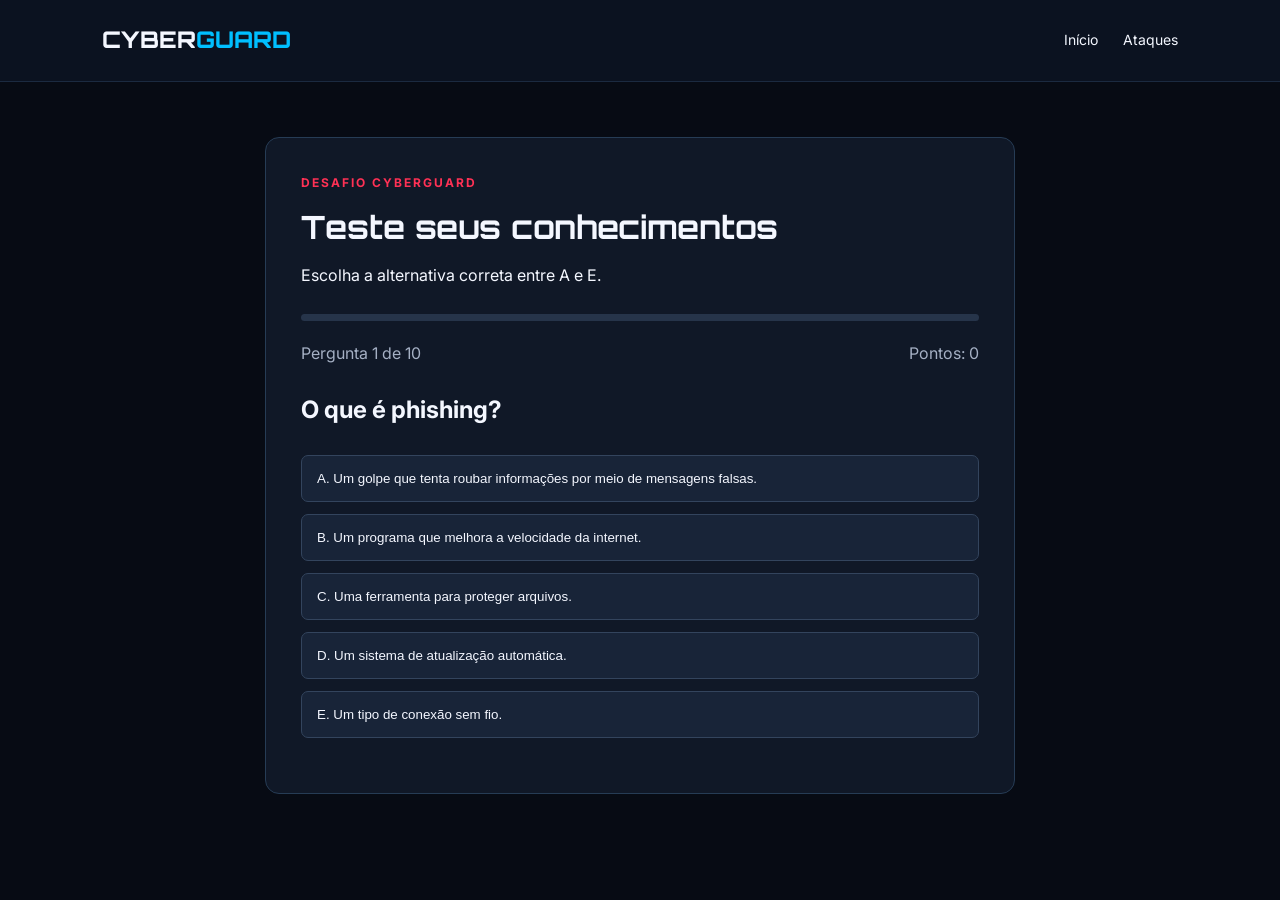
<file: quiz.html>
<!DOCTYPE html>
<html lang="pt-BR">
<head>
    <meta charset="UTF-8">
    <meta name="viewport" content="width=device-width, initial-scale=1.0">
    <title>Quiz | CyberGuard</title>
    <link rel="stylesheet" href="style.css">
</head>
<body>

<header>
    <div class="logo">CYBER<span>GUARD</span></div>
    <nav>
        <a href="index.html">Início</a>
        <a href="index.html#ataques">Ataques</a>
    </nav>
</header>

<main class="quiz-page">
    <div class="quiz-box">
        <p class="tag">DESAFIO CYBERGUARD</p>
        <h1>Teste seus conhecimentos</h1>
        <p>Escolha a alternativa correta entre A e E.</p>

        <div class="quiz-progress">
            <div id="progress-bar"></div>
        </div>

        <div class="quiz-info">
            <span id="question-number"></span>
            <span id="score">Pontos: 0</span>
        </div>

        <h2 id="question"></h2>

        <div id="answers" class="answers"></div>

        <p id="feedback"></p>

        <button id="next-button" class="btn" hidden>
            Próxima pergunta
        </button>

        <div id="result" hidden>
            <h2>Quiz concluído!</h2>
            <p id="final-score"></p>
            <p id="final-message"></p>
            <button id="restart-button" class="btn">
                Refazer quiz
            </button>
        </div>
    </div>
</main>

<script src="script.js"></script>
</body>
</html>
</file>
<file: style.css>
@import url('https://fonts.googleapis.com/css2?family=Orbitron:wght@500;700;800&family=Inter:wght@400;500;600;700&display=swap');

:root {
    --background: #070b14;
    --panel: #101827;
    --blue: #00bfff;
    --red: #ff3155;
    --white: #f4f7ff;
    --muted: #a5b0c4;
}

* {
    margin: 0;
    padding: 0;
    box-sizing: border-box;
}

html {
    scroll-behavior: smooth;
}

body {
    background: var(--background);
    color: var(--white);
    font-family: 'Inter', sans-serif;
    line-height: 1.6;
}

header {
    display: flex;
    justify-content: space-between;
    align-items: center;
    padding: 22px 8%;
    background: #0b1220;
    border-bottom: 1px solid #1b2a40;
    gap: 20px;
}

.logo {
    font-family: 'Orbitron', sans-serif;
    font-size: 23px;
    font-weight: 800;
}

.logo span, h1 span {
    color: var(--blue);
}

nav {
    display: flex;
    gap: 25px;
    flex-wrap: wrap;
}

nav a {
    color: var(--white);
    text-decoration: none;
    font-size: 14px;
}

nav a:hover {
    color: var(--blue);
}

.hero {
    display: grid;
    grid-template-columns: 1fr 1fr;
    align-items: center;
    gap: 40px;
    padding: 90px 8%;
    min-height: 550px;
}

.hero h1 {
    font-family: 'Orbitron', sans-serif;
    font-size: clamp(32px, 4vw, 53px);
    line-height: 1.25;
    margin: 15px 0;
}

.hero p, .intro {
    color: var(--muted);
}

.hero-image img, .ai-section img {
    width: 100%;
    border-radius: 14px;
    object-fit: cover;
}

.tag {
    color: var(--red);
    font-size: 12px;
    font-weight: 700;
    letter-spacing: 2px;
}

.btn {
    display: inline-block;
    background: var(--blue);
    color: #00101a;
    border: none;
    padding: 13px 22px;
    border-radius: 5px;
    font-weight: 700;
    text-decoration: none;
    cursor: pointer;
    margin-top: 20px;
    transition: .2s;
}

.btn:hover {
    background: #70ddff;
    transform: translateY(-2px);
}

.section {
    padding: 75px 8%;
}

.section h2, .ai-section h2 {
    font-family: 'Orbitron', sans-serif;
    font-size: clamp(25px, 3vw, 34px);
    margin: 10px 0;
}

.cards {
    display: grid;
    grid-template-columns: repeat(3, 1fr);
    gap: 25px;
    margin-top: 35px;
}

.card {
    background: var(--panel);
    border: 1px solid #24344b;
    border-radius: 12px;
    overflow: hidden;
    transition: .3s;
}

.card:hover {
    transform: translateY(-7px);
    border-color: var(--blue);
}

.card img {
    width: 100%;
    height: 190px;
    object-fit: cover;
}

.card-content {
    padding: 22px;
}

.card h3 {
    color: var(--blue);
    margin-bottom: 8px;
}

.card p, .ai-section p {
    color: var(--muted);
}

.ai-section {
    padding: 75px 8%;
    display: grid;
    grid-template-columns: 1fr 1fr;
    align-items: center;
    gap: 45px;
    background: #0b1423;
}

.ai-section img {
    max-height: 350px;
}

.protection-grid {
    display: grid;
    grid-template-columns: repeat(4, 1fr);
    gap: 20px;
    margin-top: 30px;
}

.protection-item {
    background: var(--panel);
    padding: 25px;
    border-radius: 10px;
    border: 1px solid #24344b;
}

.protection-item span {
    color: var(--red);
    font-family: 'Orbitron', sans-serif;
    font-size: 25px;
}

.protection-item h3 {
    margin: 10px 0;
}

.protection-item p {
    color: var(--muted);
    font-size: 14px;
}

.quiz-call {
    background: linear-gradient(120deg, #102d48, #101827);
    text-align: center;
    padding: 65px 20px;
}

.quiz-call h2 {
    font-family: 'Orbitron', sans-serif;
}

footer {
    text-align: center;
    padding: 25px;
    background: #050810;
    color: var(--muted);
    font-size: 13px;
}

/* QUIZ */

.quiz-page, .admin-page {
    padding: 55px 20px;
    min-height: 85vh;
}

.quiz-box, .admin-box {
    max-width: 750px;
    margin: auto;
    background: var(--panel);
    padding: 35px;
    border: 1px solid #263c55;
    border-radius: 14px;
}

.quiz-box h1, .admin-box h1 {
    font-family: 'Orbitron', sans-serif;
    margin: 10px 0;
}

.quiz-info {
    display: flex;
    justify-content: space-between;
    margin: 20px 0;
    color: var(--muted);
}

.quiz-progress {
    height: 7px;
    background: #26344a;
    border-radius: 10px;
    margin-top: 25px;
    overflow: hidden;
}

#progress-bar {
    height: 100%;
    width: 0;
    background: var(--blue);
    transition: .3s;
}

#question {
    margin: 25px 0;
}

.answers {
    display: grid;
    gap: 12px;
}

.answer {
    background: #182438;
    border: 1px solid #33445d;
    color: var(--white);
    padding: 15px;
    border-radius: 7px;
    text-align: left;
    cursor: pointer;
}

.answer:hover:not(:disabled) {
    border-color: var(--blue);
}

.answer.correct {
    border-color: #35d48a;
    background: #123b32;
}

.answer.wrong {
    border-color: var(--red);
    background: #421b2a;
}

.answer:disabled {
    cursor: default;
}

#feedback {
    margin-top: 20px;
    color: var(--muted);
}

[hidden] {
    display: none !important;
}

/* ADMIN */

.admin-box form {
    display: grid;
    gap: 12px;
    margin: 25px 0;
}

.admin-box input, .admin-box textarea, .admin-box select {
    width: 100%;
    padding: 12px;
    background: #080f1c;
    color: white;
    border: 1px solid #35455d;
    border-radius: 6px;
    font: inherit;
}

.admin-box textarea {
    min-height: 90px;
    resize: vertical;
}

.admin-box label {
    font-weight: 600;
}

.admin-question {
    background: #182438;
    padding: 18px;
    border-radius: 8px;
    margin-top: 15px;
}

.admin-question button {
    margin-right: 8px;
}

.delete-button {
    background: var(--red);
    color: white;
    border: none;
    padding: 9px 13px;
    border-radius: 5px;
    cursor: pointer;
    margin-top: 10px;
}

/* RESPONSIVIDADE */

@media (max-width: 800px) {
    header {
        flex-direction: column;
    }

    .hero, .ai-section {
        grid-template-columns: 1fr;
        padding: 50px 6%;
    }

    .cards {
        grid-template-columns: 1fr;
    }

    .protection-grid {
        grid-template-columns: repeat(2, 1fr);
    }
}

@media (max-width: 500px) {
    nav {
        justify-content: center;
        gap: 15px;
    }

    .protection-grid {
        grid-template-columns: 1fr;
    }

    .quiz-box, .admin-box {
        padding: 22px;
    }
}
</file>
